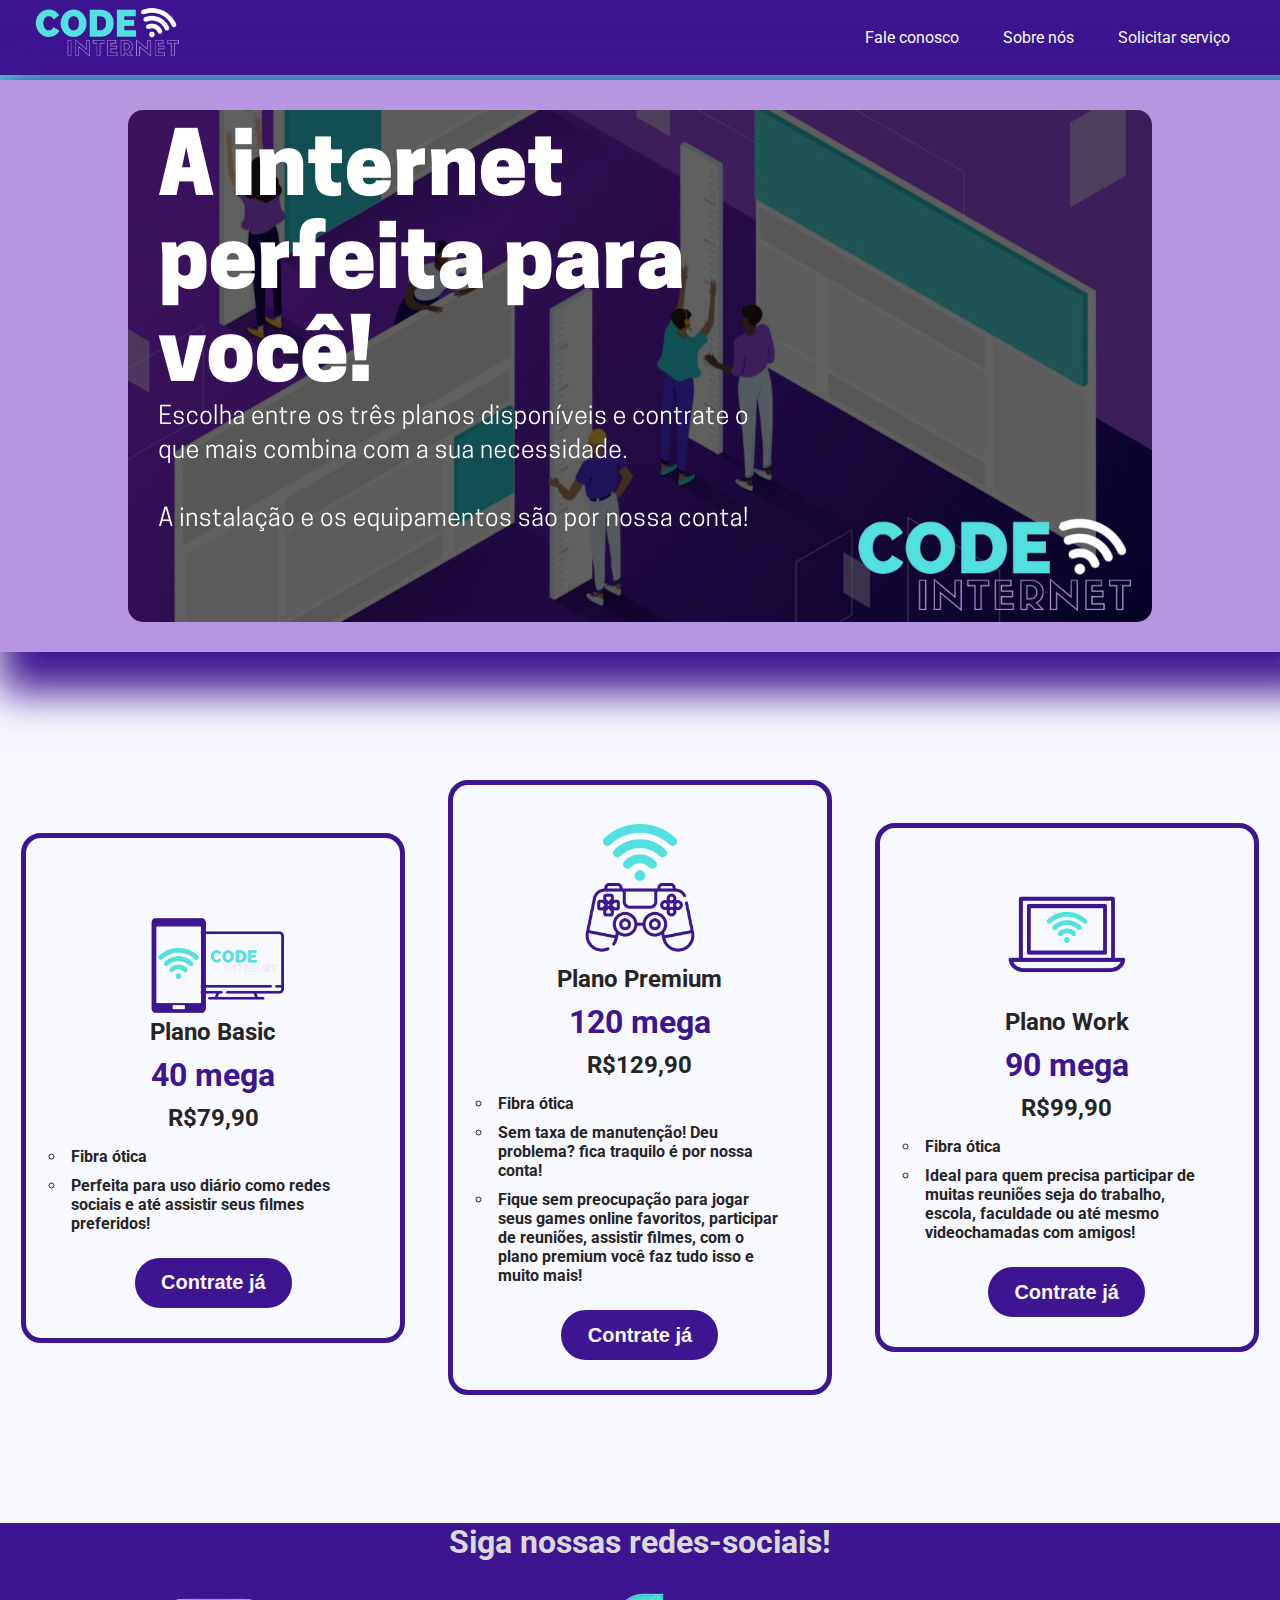
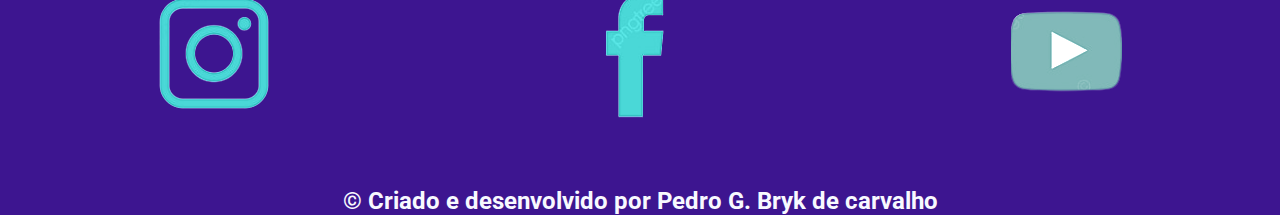
<file: Projeto code internet/index.html>
<!DOCTYPE html>
<html lang="pt">
<head>
    <meta charset="UTF-8">
    <meta http-equiv="X-UA-Compatible" content="IE=edge">
    <meta name="viewport" content="width=device-width, initial-scale=1.0">
    <title>Code internet | Home</title>
    <link
    rel="stylesheet"
    href="https://cdnjs.cloudflare.com/ajax/libs/animate.css/4.1.1/animate.min.css"/>
    <link rel="preconnect" href="https://fonts.googleapis.com">
    <link rel="preconnect" href="https://fonts.gstatic.com" crossorigin>
    <link href="https://fonts.googleapis.com/css2?family=Roboto&display=swap" rel="stylesheet">
    <link rel="stylesheet" href="style.css">

</head>

<body>

    <header>

        <img class="logo animate__animated animate__pulse" src="./img/code_logo.png" alt="logo">

        <nav>

            <ul class="nav__links animate__animated animate__backInRight">

                <li><a href="fale.html">Fale conosco</a></li>
                <li><a href="sobre.html">Sobre nós</a></li>
                <li><a href="serviço.html">Solicitar serviço</a></li>

            </ul>

        </nav>

        <div class="open_menu">

            <a href="script.js:;" onclick="abrir('menu')"><img class="open" src="./img/open.png"></a>

        </div>

    </header>

    <div id="menu">

        <ul class="nav__links_mobile">

            <li><a href="fale.html">Fale conosco</a></li>
            <li><a href="sobre.html">Sobre nós</a></li>
            <li><a href="serviço.html">Solicitar serviço</a></li>

            <button class="close_menu" href="script.js:;" onclick="fechar('menu')">Fechar</button>

        </ul>

        <script src="script.js"></script>

    </div>

    <main class="banner">

        <img class="banner_1 animate__animated animate__zoomIn" src="./img/banner_desktop.png" alt="banner">

        <img class="banner_2 animate__animated animate__zoomIn" src="./img/banner_mobile.png" alt="banner">

    </main>

    <main class="planos">

        <ul class="planos_disponiveis">

            <li class="plano">

                <img class="imagem_plano" src="./img/Basic.png" alt="Plano básico">

                <h2 class="tipo_plano">Plano Basic</h2>

                <h1 class="velocidade">40 mega</h1>

                <h2 class="preço">R$79,90 </h2>

                <ul class="beneficios">

                    <li class="beneficio">Fibra ótica</li>
                    <li class="beneficio">Perfeita para uso diário como redes sociais e até assistir seus filmes preferidos!</li>

                </ul>

                <button class="contrate">Contrate já</button>


            </li>

            <li class="plano">

                <img class="imagem_plano" src="./img/Premium.png" alt="Plano premium">

                <h2 class="tipo_plano">Plano Premium</h2>

                <h1 class="velocidade">120 mega</h1>

                <h2 class="preço">R$129,90 </h2>

                <ul class="beneficios">

                    <li class="beneficio">Fibra ótica</li>
                    <li class="beneficio">Sem taxa de manutenção! Deu problema? fica traquilo é por nossa conta!</li>
                    <li class="beneficio">Fique sem preocupação para jogar seus games online favoritos, participar de reuniões, assistir filmes, com o plano premium você faz tudo isso e muito mais!</li>

                </ul>

                <button class="contrate">Contrate já</button>

            </li>
     

            <li class="plano">

                <img class="imagem_plano" src="./img/work.png" alt="Plano work">

                <h2 class="tipo_plano">Plano Work</h2>

                <h1 class="velocidade">90 mega</h1>

                <h2 class="preço">R$99,90 </h2>

                <ul class="beneficios">

                    <li class="beneficio">Fibra ótica</li>
                    <li class="beneficio">Ideal para quem precisa participar de muitas reuniões seja do trabalho, escola, faculdade ou até mesmo videochamadas com amigos!</li>

                </ul>

                <button class="contrate">Contrate já</button>

            </li>
            
        </ul>

    </main>

    <footer>

        <container class="rodape">
    
            <section class="redes-sociais">
    
                <h1>Siga nossas redes-sociais!</h1>
    
                <ul class="redes">
    
                    <li class="insta"><a href="https://www.instagram.com/pedro.bryk/"><img src="img/insta.png"></a></li>
                    <li class="face"><a href="https://www.facebook.com/pedro.bryk"><img src="img/face.png"></a></li>
                    <li class="youtube"><a href="https://www.youtube.com/user/cadeachave"><img src="img/youtube.png"></a></li>    
                    
                </ul>
    
            </section>
    
            <section class="creditos">
    
                <h2>&copy; Criado e desenvolvido por Pedro G. Bryk de carvalho</h2>
    
            </section>
    
        </container>
    
    </footer>
    
</body>

</html>
</file>
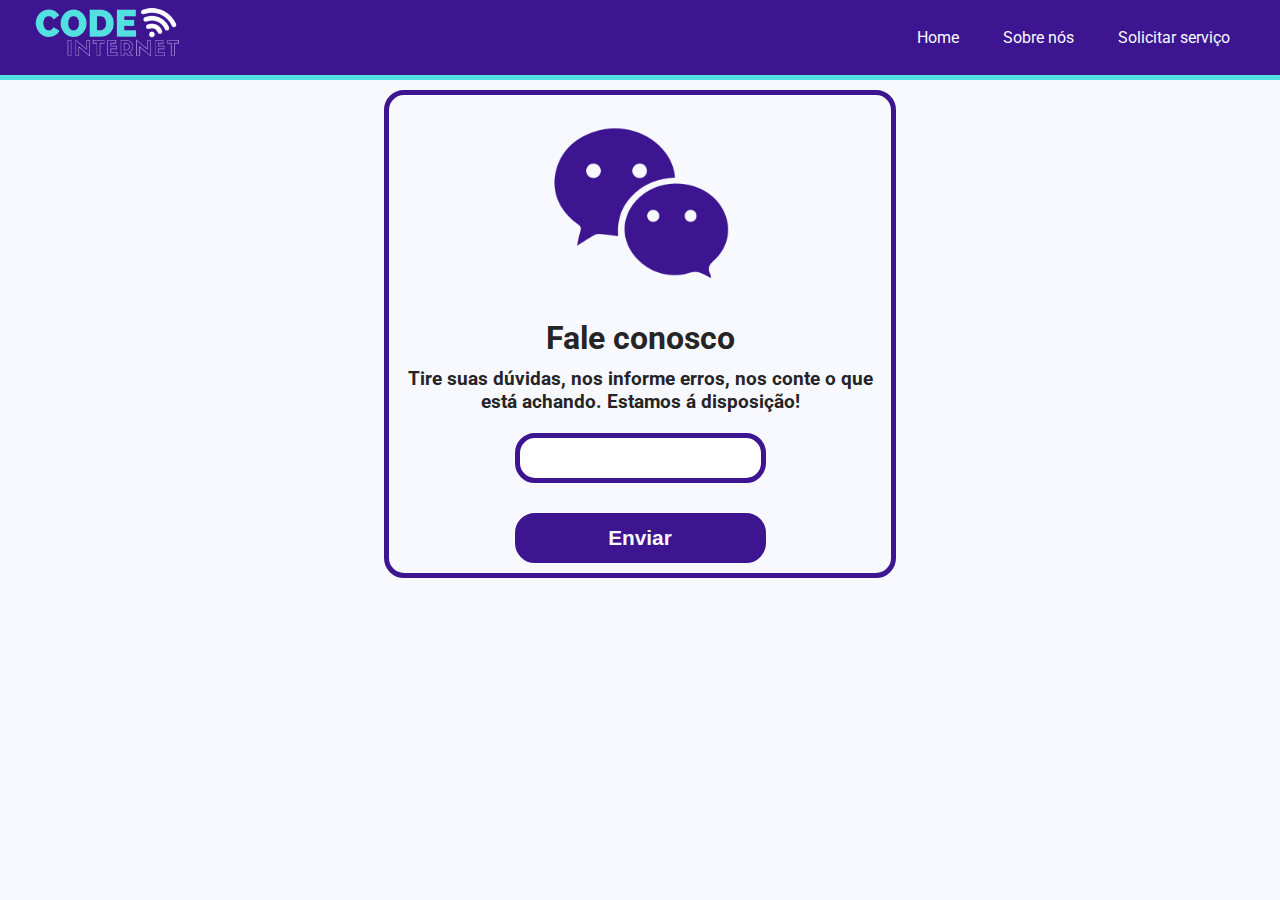
<file: Projeto code internet/fale.html>
<!DOCTYPE html>
<html lang="pt">
<head>

    <meta charset="UTF-8">
    <meta http-equiv="X-UA-Compatible" content="IE=edge">
    <meta name="viewport" content="width=device-width, initial-scale=1.0">
    <title>Code | Fale conosco</title>
    <link
    rel="stylesheet"
    href="https://cdnjs.cloudflare.com/ajax/libs/animate.css/4.1.1/animate.min.css"
  />
    <link rel="preconnect" href="https://fonts.googleapis.com">
    <link rel="preconnect" href="https://fonts.gstatic.com" crossorigin>
    <link href="https://fonts.googleapis.com/css2?family=Roboto&display=swap" rel="stylesheet">
    <link rel="stylesheet" href="style.css">
    <link rel="stylesheet" href="fale.css">

</head>

<body>

    <header>

        <img class="logo animate__animated animate__pulse" src="./img/code_logo.png" alt="logo">
    
            <nav>
    
            <ul class="nav__links animate__animated animate__backInRight">
    
                <li><a href="index.html">Home</a></li>
                <li><a href="sobre.html">Sobre nós</a></li>
                <li><a href="serviço.html">Solicitar serviço</a></li>
    
            </ul>
    
        </nav>
    
        <div class="open_menu">

            <a href="script.js:;" onclick="abrir('menu')"><img class="open" src="./img/open.png"></a>

        </div>

    </header>

    <div id="menu">

        <ul class="nav__links_mobile">

            <li><a href="fale.html">Fale conosco</a></li>
            <li><a href="sobre.html">Sobre nós</a></li>
            <li><a href="serviço.html">Solicitar serviço</a></li>

            <button class="close_menu" href="script.js:;" onclick="fechar('menu')">Fechar</button>

        </ul>

        <script src="script.js"></script>

    </div>
    
    <main class="fale_conosco">
    
    <div class="chat">
    
    <img class="chat_imagem" src="./img/chat.png" alt="chat image">
    
    <h2>Fale conosco</h2>
    
    <h4>Tire suas dúvidas, nos informe erros, nos conte o que está achando. Estamos á disposição!</h4>
    
    <input class="informe">
    
    <button class="enviar">Enviar</button>
    
    </div>
    
    </main>
    
    
</body>

</html>
</file>
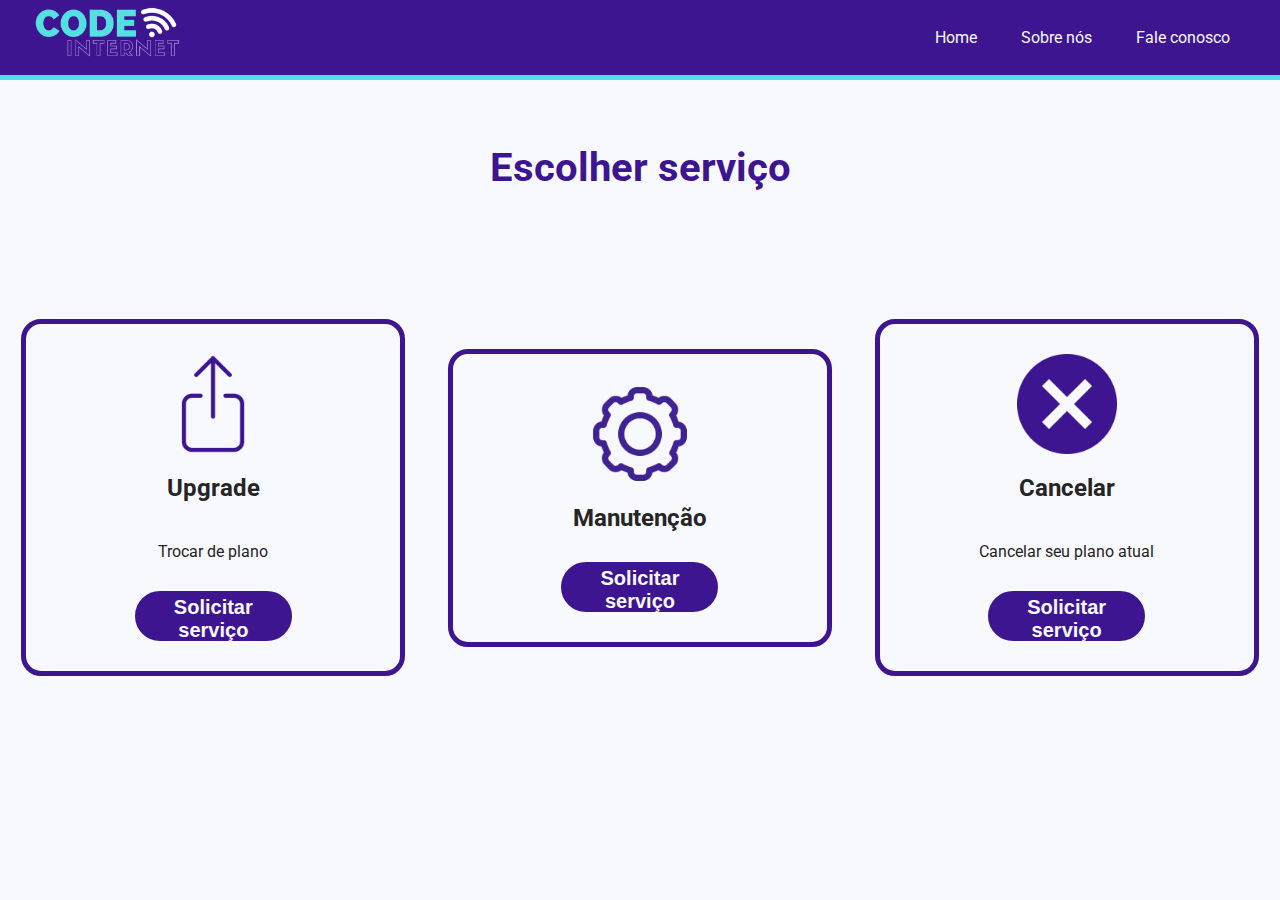
<file: Projeto code internet/serviço.html>
<!DOCTYPE html>
<html lang="pt">
<head>

    <meta charset="UTF-8">
    <meta http-equiv="X-UA-Compatible" content="IE=edge">
    <meta name="viewport" content="width=device-width, initial-scale=1.0">
    <title>Code | serviço</title>
    <link
    rel="stylesheet"
    href="https://cdnjs.cloudflare.com/ajax/libs/animate.css/4.1.1/animate.min.css"
  />
    <link rel="preconnect" href="https://fonts.googleapis.com">
    <link rel="preconnect" href="https://fonts.gstatic.com" crossorigin>
    <link href="https://fonts.googleapis.com/css2?family=Roboto&display=swap" rel="stylesheet">
    <link rel="stylesheet" href="servico.css">
    <link rel="stylesheet" href="style.css">

</head>

<body>
    
</body>

<header>

    <img class="logo animate__animated animate__pulse" src="./img/code_logo.png" alt="logo">

    <nav>

        <ul class="nav__links animate__animated animate__backInRight">

            <li><a href="index.html">Home</a></li>
            <li><a href="sobre.html">Sobre nós</a></li>
            <li><a href="fale.html">Fale conosco</a></li>

        </ul>

    </nav>

<div class="open_menu">

    <a href="script.js:;" onclick="abrir('menu')"><img class="open" src="./img/open.png"></a>

</div>

</header>

<div id="menu">

<ul class="nav__links_mobile">

    <li><a href="fale.html">Fale conosco</a></li>
    <li><a href="sobre.html">Sobre nós</a></li>
    <li><a href="serviço.html">Solicitar serviço</a></li>

    <button class="close_menu" href="script.js:;" onclick="fechar('menu')">Fechar</button>

</ul>

<script src="script.js"></script>

</div>

<main>

<div class="titulo">

    <h1>Escolher serviço</h1>

</div>


<ul class="solicitar_servico">


<li class="serviços">

<img class="serviço" src="./img/upgrade.png" alt="upgrade">

<h2>Upgrade</h2>

<p>Trocar de plano</p>

<button class="solicite">Solicitar serviço</button>

</li>

<li class="serviços">

    <img class="serviço" src="./img/manutencao.png" alt="manutençao">
    
    <h2>Manutenção</h2>
    
    <button class="solicite">Solicitar serviço</button>
    
</li>

<li class="serviços">

<img class="serviço" src="./img/cancelar.png" alt="cancelar">

<h2>Cancelar</h2>

<p>Cancelar seu plano atual</p>

<button class="solicite">Solicitar serviço</button>


</li>

</ul>

</main>

</html>
</file>
<file: Projeto code internet/style.css>
*{box-sizing: border-box; padding: 0; margin: 0;}

body{

font-family: 'Roboto', sans-serif;
background-color: #F8F9FF;

}

header{

display: flex;
justify-content: space-between;
align-items: center;
background-color: #3d1590;
padding: 30px;
height: 80px;
border-bottom: 5px solid #52e0e1;

}

.logo{

margin-top: 10px;
height: 150px;

}

header li, a{

color: #F8F9FF;
text-decoration: none;
list-style: none;

}

.nav__links li{

display: inline-block;
padding: 0px 20px;

}

.nav__links li, a:hover{

color: #52e0e1;

}

.open_menu{

display: none;

}

.open{

height: 60px;

}

#menu{

display: none;

}

.nav__links_mobile{

width: 100%;
height: 150px;
background-color: #3d1590;
display: flex;
flex-direction: column;
justify-content: space-around;
align-items: center;
border: 5px solid #3d1590;
border-radius: 20px;
margin: 10px 0;


}

.banner{

display: flex;
justify-content: space-around;
align-items: center;
padding: 30px;
background-color:  #b696e1;
box-shadow: 20px 20px 40px 20px #3d1590;
z-index: 0;

}

.banner_2{

display: none;
border-radius: 15px;

}

.banner_1{

border-radius: 15px;


}

.planos_disponiveis{

margin-top: 10%;
margin-bottom: 10%;
display: flex;
justify-content: space-around;
align-items: center;
list-style: none;
color: #262526;

}

.plano{

display: flex;
flex-direction: column;
align-items: center;
width: 30%;
padding: 30px;
border: 5px solid #3d1590;
border-radius: 20px;

}

.plano:hover{

background-color: #b696e1;
box-shadow: 10px 10px 40px 10px #52e0e1;

}

.velocidade{

color: #3d1590;
padding: 10px;

}

.beneficios{

padding: 10px;
font-weight: bold;

}

.beneficios li{

padding: 5px;

}

.imagem_plano{

height: 150px;

}

.contrate, .close_menu{

width: 50%;
height: 50px;
margin-top: 10px;
background-color: #3d1590;
font-size: 20px;
font-weight: bold;
color: #F8F9FF;
border: 5px solid #3d1590;
border-radius: 30px;
cursor: pointer;
}

.close_menu:hover{

color: #52e0e1;

}

.contrate:hover{

background-color: #52e0e1;
color: #3d1590;

}

footer{

    height: auto;
    background-color: #3d1590;

}

.rodape h1{

    color: #D9D9D9;
    font-size: 2rem;
    font-weight: bold;
    text-align: center;
    margin: 2rem auto ;

}

.redes{

    justify-content: space-around;
    display: flex;
    list-style: none;

}
  
.creditos{

color: #F8F9FF;
margin-top: 4rem;
text-align: center;
vertical-align: baseline;

}

    @media(max-width: 600px){
        
        .nav__links{

            display: none;

        }

        .open_menu{

            display: block;

        }

        .logo{

            height: 130px;

        }

        .banner_1{

            display: none;

        }

        .banner_2{

            display: block;

        }

        .planos_disponiveis{

            flex-direction: column;

        }

        .plano{

            width: 90%;
            margin-top: 10px;

        }

        .redes{

            flex-direction: column;
            align-items: center;

        }

    }

    @media(max-width: 1024px){

        .banner_1{

            width: 100%;

        }

        .planos_disponiveis{

            flex-direction: column;

        }

        .plano{

            width: 90%;
            margin-top: 10px;

        }


    }
</file>
<file: Projeto code internet/fale.css>
.fale_conosco{

display: flex;
justify-content: space-around;
align-items: center;

}

.chat_imagem{

height: 200px;

}

.chat{

text-align: center;
padding-top: 10px;
margin: 10px 10px 10px 10px;
width: 40%;
border: 5px solid #3d1590;
border-radius: 20px;
color: #262526;

}

.chat:hover{

background-color: #b696e1;
box-shadow: 10px 10px 40px 10px #52e0e1;

}

.chat h2{

padding-top: 10px;
font-size: 2em;

}

.chat h4{

padding-top: 10px;
font-size: 1.2em;
    
 }

.informe{

margin: 20px;
height: 50px;
width: 50%;
border: 5px solid #3d1590;
border-radius: 20px;

}

.enviar{

margin: 10px;
height: 50px;
width: 50%;
border: 5px solid #3d1590;
border-radius: 20px;
color: #F8F9FF;
font-size: 1.3em;
font-weight: bold;
cursor: pointer;
background-color: #3d1590;

}

.enviar:hover{

background-color: #52e0e1;
color: #3d1590;

}

    @media(max-width: 600px){

        .chat{

            width: 90%;

        }

        .informe{

            width: 90%;

        }

        .enviar{

            width: 80%;

        }

    }

    @media(max-width: 1024px){

        .chat{

            width: 90%;

        }

        .informe{

            width: 60%;

        }

        .enviar{

            width: 50%;

        }

    }
</file>
<file: Projeto code internet/servico.css>
*{box-sizing: border-box; padding: 0; margin: 0;}

body{

font-family: 'Roboto', sans-serif;
background-color: #F8F9FF;

}

header{

display: flex;
justify-content: space-between;
align-items: center;
background-color: #3d1590;
padding: 30px;
height: 80px;
border-bottom: 5px solid #52e0e1;

}

.logo{

margin-top: 10px;
height: 150px;

}

header li, a{

color: #F8F9FF;
text-decoration: none;
list-style: none;

}

.nav__links li{

display: inline-block;
padding: 0px 20px;

}

.nav__links li, a:hover{

color: #52e0e1;

}

.titulo{

font-size: 20px;
margin-top: 5%;
text-align: center;
color: #3d1590;

}

.solicitar_servico{

margin-top: 10%;
margin-bottom: 10%;
display: flex;
justify-content: space-around;
align-items: center;
list-style: none;
color: #262526;


}

.serviços{

display: flex;
flex-direction: column;
align-items: center;
width: 30%;
padding: 30px;
border: 5px solid #3d1590;
border-radius: 20px;
    
}

.serviços:hover{

background-color: #b696e1;
box-shadow: 10px 10px 40px 10px #52e0e1;
    

}

.serviços h2, p{

padding: 20px;

}


.serviço{

width: 100px;
height: 100px;

}

.solicite{

width: 50%;
height: 50px;
margin-top: 10px;
background-color: #3d1590;
font-size: 20px;
font-weight: bold;
color: #F8F9FF;
border: 5px solid #3d1590;
border-radius: 30px;
cursor: pointer;

}

.solicite:hover{

background-color: #52e0e1;
color: #3d1590;

}

    @media(max-width: 600px){

        .solicitar_servico{

            flex-direction: column;

        }

        .serviços{

            width: 90%;
            margin-top: 10px;
    
        }

        .solicite{

            width: 80%;

        }

    }

    @media(max-width: 1024px){

        .solicitar_servico{

            flex-direction: column;

        }

        .serviços{

            width: 90%;
            margin-top: 10px;
    
        }

        .solicite{

            width: 80%;

        }

    }
</file>
